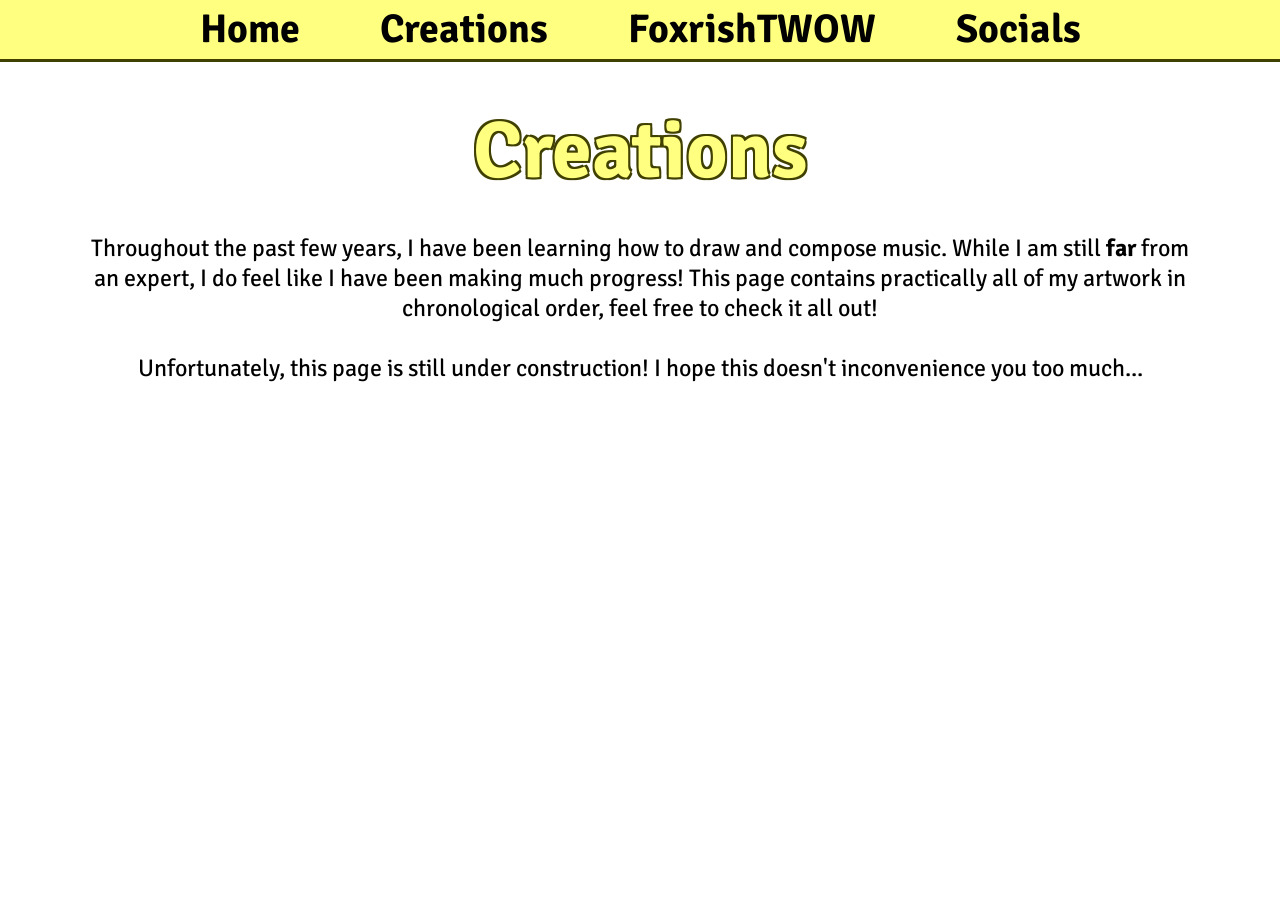
<file: creations.html>
<!DOCTYPE html>
<html lang="en">
  <head>
  
    <title>Creations</title>
    <link rel="icon" type="image/x-icon" href="FoxrishFavicon.png">
    <link href="reset.css" rel="stylesheet" />
    <link href="creationsStyles.css" rel="stylesheet" />
    <style>
    @import url('https://fonts.googleapis.com/css2?family=Signika+Negative:wght@300..700&display=swap');
    </style>
  
  </head>
  <body>
    <header>
      <nav>
        <ul id="navigationList">
          <li><a href="home.html">Home</a></li>
          <li><a href="creations.html">Creations</a></li>
          <li><a href="foxrishtwow.html">FoxrishTWOW</a></li>
          <li><a href="socials.html">Socials</a></li>
        </ul>
      </nav>
    </header>
    <article>
      <h1 id="Title">Creations</h1>
      <p id="preamble">
      Throughout the past few years, I have been learning how to draw and compose music. While I am still <b>far</b> from an expert, I do feel like I have been making much progress! This page contains practically all of my artwork in chronological order, feel free to check it all out!
      <br><br>
      Unfortunately, this page is still under construction! I hope this doesn't inconvenience you too much...</p>
    </article>
  </body>
</html>
</file>
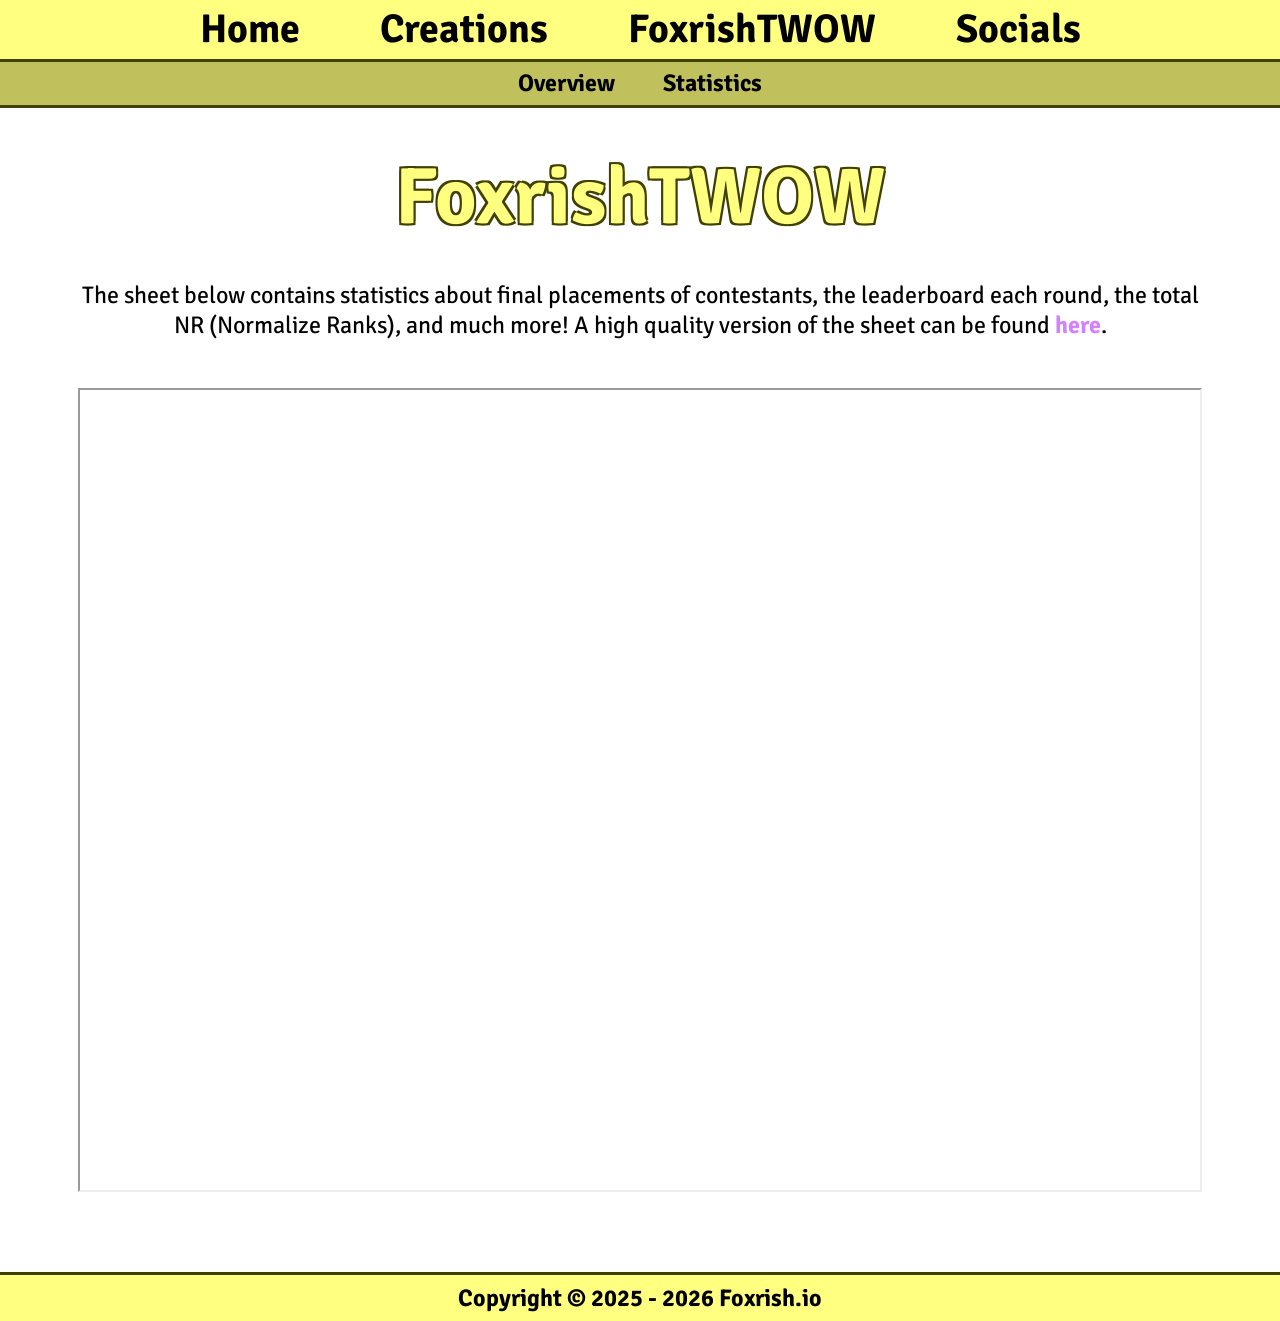
<file: foxrishtwowstatistics.html>
<!DOCTYPE html>
<html lang="en">
  <head>
  
    <title>FoxrishTWOW Statistics</title>
    <link rel="icon" type="image/x-icon" href="FoxrishFavicon.png">
    <link href="reset.css" rel="stylesheet" />
    <link href="foxrishtwowStyles.css" rel="stylesheet" />
    <style>
    @import url('https://fonts.googleapis.com/css2?family=Signika+Negative:wght@300..700&display=swap');
    </style>
  
  </head>
  <body>
    <header>
      <nav>
        <ul id="navigationList">
          <li><a href="home.html">Home</a></li>
          <li><a href="creations.html">Creations</a></li>
          <li><a href="foxrishtwow.html">FoxrishTWOW</a></li>
          <li><a href="socials.html">Socials</a></li>
        </ul>
        <ul id="foxrishSubList">
          <li><a href="foxrishtwow.html">Overview</a></li>
          <li><a href="foxrishtwowstatistics.html">Statistics</a></li>
        </ul>
      </nav>
    </header>
    <article>
      <h1 id="Title">FoxrishTWOW</h1>
      <p id="preamble">
      The sheet below contains statistics about final placements of contestants, the leaderboard each round, the total NR (Normalize Ranks), and much more! A high quality version of the sheet can be found <a href="https://docs.google.com/spreadsheets/d/1C6n2Jmi66lPAwKhqoWowKAFbWuvSfZsjBcW3-9qbSD0/edit?usp=sharing">here</a>.
      </p>
      <iframe src="https://docs.google.com/spreadsheets/d/e/2PACX-1vR8kwEaTjkiewfw1mSd2yTYw0soDJqEkPZMeG5ArYam4uhAHgh0-JHKWCeHnEFc5JNIZObz3ZVfFlIM/pubhtml?widget=true&amp;headers=false"></iframe>
    </article>
    <footer>
      <p>Copyright © 2025 - 2026 Foxrish.io</p>
    </footer>
  </body>
</html>
</file>
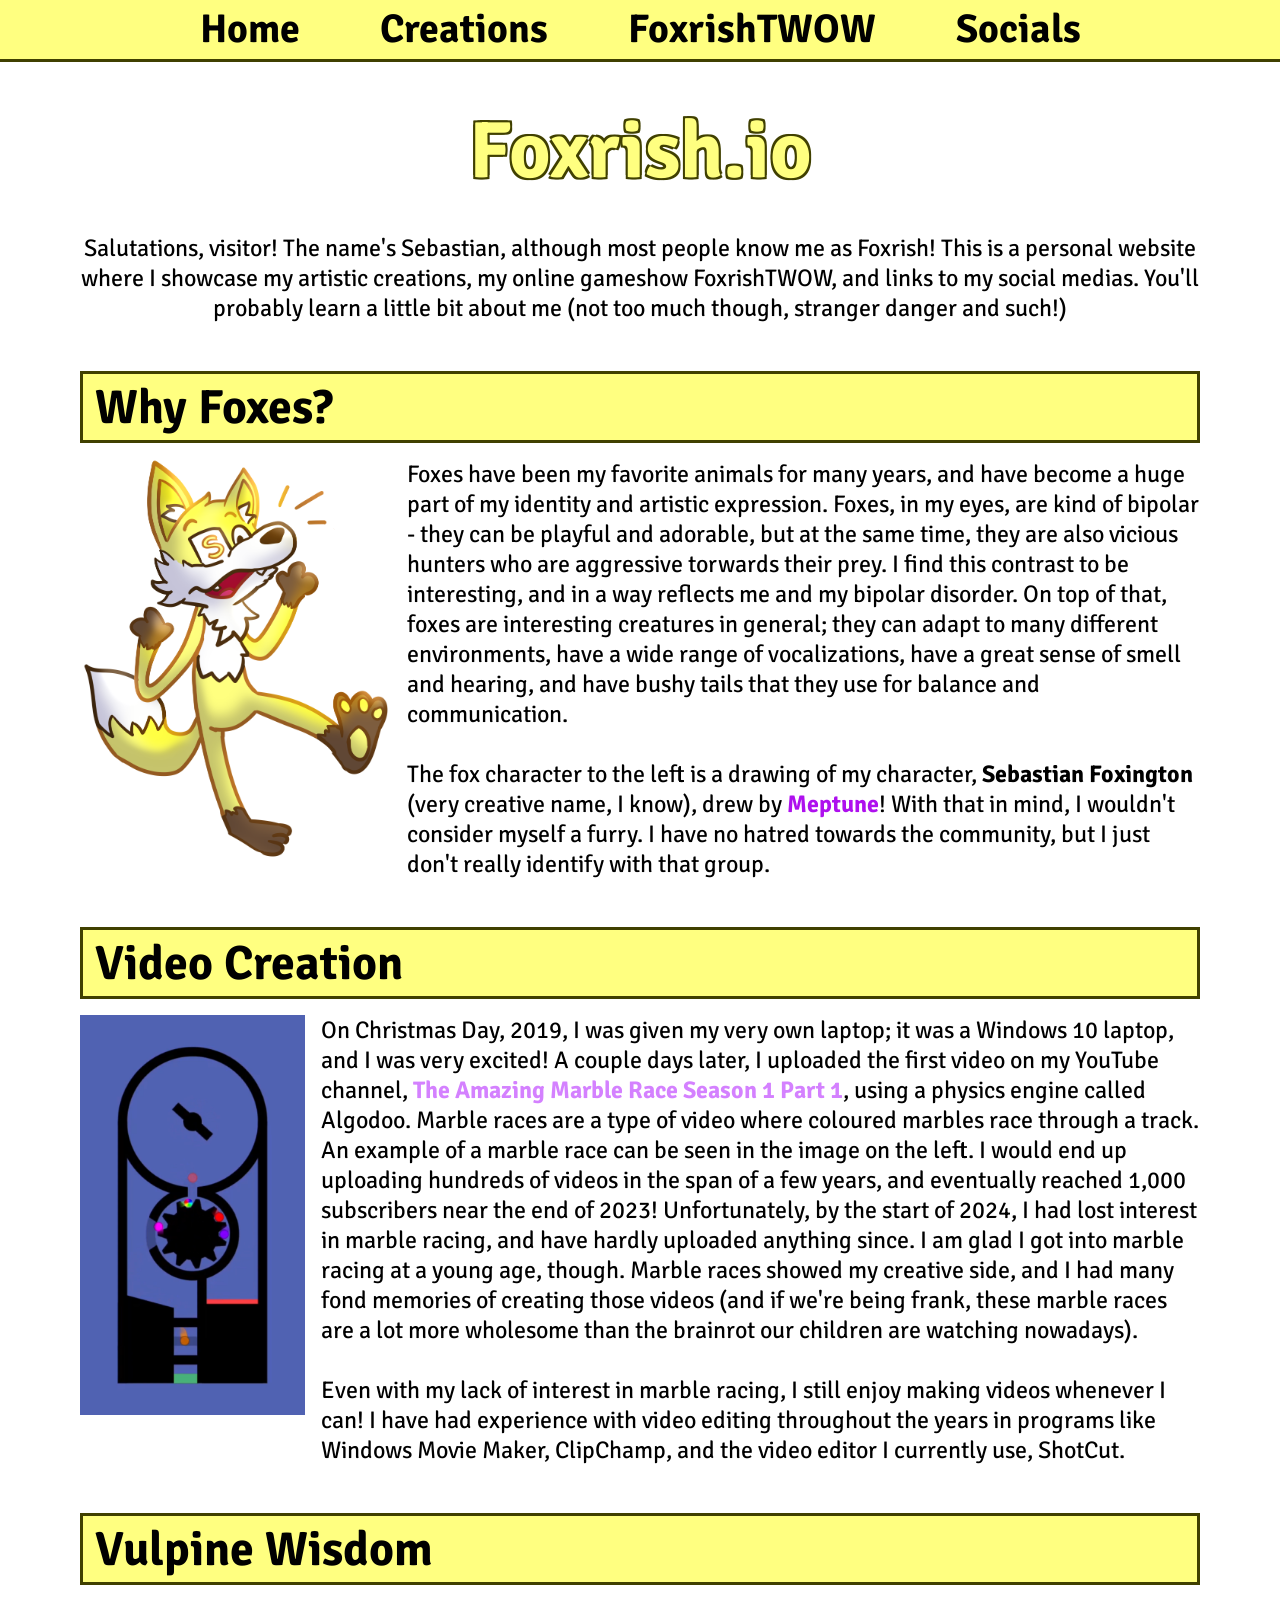
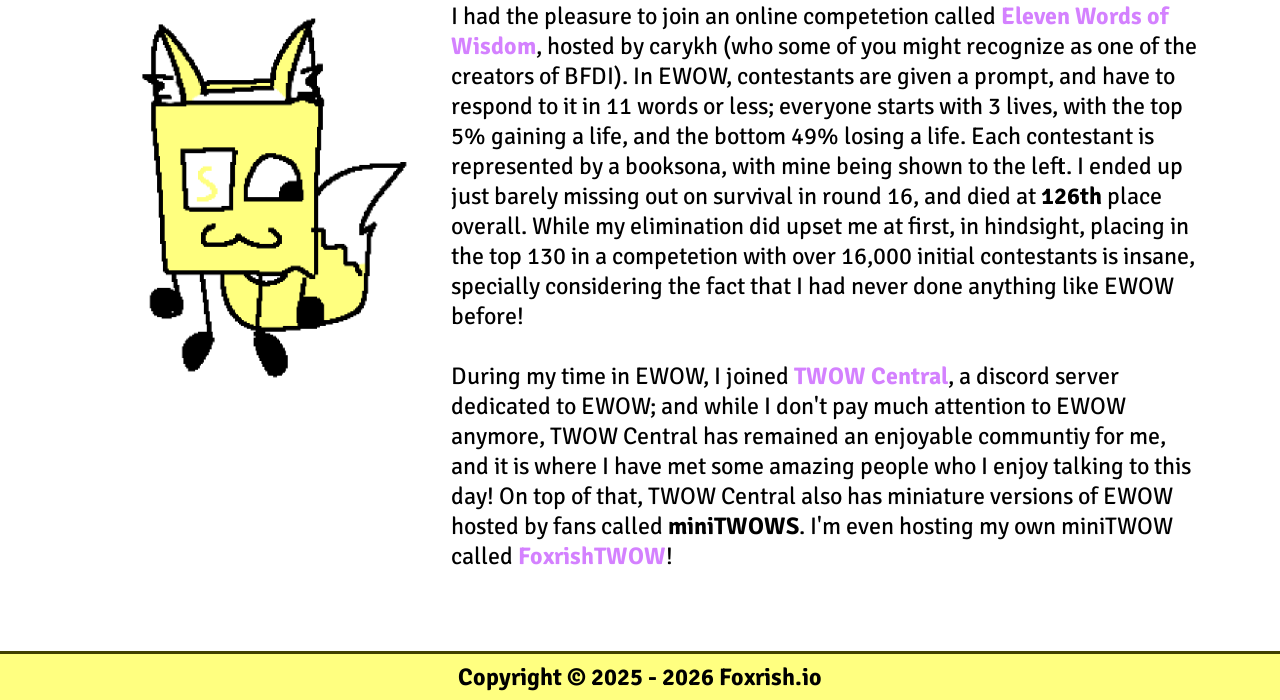
<file: home.html>
<!DOCTYPE html>
<html lang="en">
  <head>
  
    <title>Home</title>
    <link rel="icon" type="image/x-icon" href="FoxrishFavicon.png">
    <link href="reset.css" rel="stylesheet" />
    <link href="homeStyles.css" rel="stylesheet" />
    <style>
    @import url('https://fonts.googleapis.com/css2?family=Signika+Negative:wght@300..700&display=swap');
    </style>
  
  </head>
  <body>
    <header>
      <nav>
        <ul id="navigationList">
          <li><a href="home.html">Home</a></li>
          <li><a href="creations.html">Creations</a></li>
          <li><a href="foxrishtwow.html">FoxrishTWOW</a></li>
          <li><a href="socials.html">Socials</a></li>
        </ul>
      </nav>
    </header>
    <article>
      <h1 id="Title">Foxrish.io</h1>
      <p id="preamble">Salutations, visitor! The name's Sebastian, although most people know me as Foxrish! This is a personal website where I showcase my artistic creations, my
      online gameshow FoxrishTWOW, and links to my social medias. You'll probably learn a little bit about me (not too much though, stranger danger and such!)</p>
      <h2>Why Foxes?</h2>
      <div id="WhyFoxes">
        <img src="SebastianDrawnByMeptune.png" alt="Sebastian Foxington" height="400">
        <p>
        Foxes have been my favorite animals for many years, and have become a huge part of my identity and artistic expression. Foxes, in my eyes, are kind of bipolar - they can be
        playful and adorable, but at the same time, they are also vicious hunters who are aggressive torwards their prey. I find this contrast to be interesting, and in a way reflects
        me and my bipolar disorder. On top of that, foxes are interesting creatures in general; they can adapt to many different environments, have a wide range of vocalizations, have
        a great sense of smell and hearing, and have bushy tails that they use for balance and communication.
        <br><br>
        The fox character to the left is a drawing of my character, <b>Sebastian Foxington</b> (very creative name, I know), drew by <b id="Meptune">Meptune</b>! With that in mind, I wouldn't consider
        myself a furry. I have no hatred towards the community, but I just don't really identify with that group.
        </p>
      </div>
      <h2>Video Creation</h2>
      <div id="VideoMaking">
        <img src="MarbleRace.png" alt="Marble Race" height="400">
        <p>
          On Christmas Day, 2019, I was given my very own laptop; it was a Windows 10 laptop, and I was very excited! A couple days later, I uploaded the first video on my YouTube
          channel, <a href="https://youtu.be/Y4kM66IUJmY?si=ed69VyAlsYOiupWb" target="_blank">The Amazing Marble Race Season 1 Part 1</a>, using a physics engine called Algodoo. Marble
          races are a type of video where coloured marbles race through a track. An example of a marble race can be seen in the image on the left. I would end up uploading hundreds of
          videos in the span of a few years, and eventually reached 1,000 subscribers near the end of 2023! Unfortunately, by the start of 2024, I had lost interest in marble racing,
          and have hardly uploaded anything since. I am glad I got into marble racing at a young age, though. Marble races showed my creative side, and I had many fond memories of
          creating those videos (and if we're being frank, these marble races are a lot more wholesome than the brainrot our children are watching nowadays).
          <br><br>
          Even with my lack of interest in marble racing, I still enjoy making videos whenever I can! I have had experience with video editing throughout the years in programs like
          Windows Movie Maker, ClipChamp, and the video editor I currently use, ShotCut.
        </p>
      </div>
      <h2>Vulpine Wisdom</h2>
      <div id="VulpineWisdom">
        <img src="Booksona.png" alt="Booksona" height="400">
        <p>
        I had the pleasure to join an online competetion called <a href="https://youtube.com/playlist?list=PLxU43MIwh8i-AK6pTCho1F-xtH-_AJmr1&si=TGm9iHuSLxzSPeTS" target="_blank">
        Eleven Words of Wisdom</a>, hosted by carykh (who some of you might recognize as one of the creators of BFDI). In EWOW, contestants are given a prompt, and have to respond to
        it in 11 words or less; everyone starts with 3 lives, with the top 5% gaining a life, and the bottom 49% losing a life. Each contestant is represented by a booksona, with mine
        being shown to the left. I ended up just barely missing out on survival in round 16, and died at <b>126th</b> place overall. While my elimination did upset me at first, in
        hindsight, placing in the top 130 in a competetion with over 16,000 initial contestants is insane, specially considering the fact that I had never done anything like EWOW
        before!
        <br><br>
        During my time in EWOW, I joined <a href="https://discord.gg/xV4P56Ww2V" target="_blank">TWOW
        Central</a>, a discord server dedicated to EWOW; and while I don't pay much attention to EWOW anymore, TWOW Central has remained an enjoyable communtiy for me, and it is where
        I have met some amazing people who I enjoy talking to this day! On top of that, TWOW Central also has miniature versions of EWOW hosted by fans called <b>miniTWOWS</b>. I'm
        even hosting my own miniTWOW called <a href="Foxrishtwow.html">FoxrishTWOW</a>!
        </p>
      </div>
    </article>
    <footer>
      <p>Copyright © 2025 - 2026 Foxrish.io</p>
    </footer>
  </body>
</html>
</file>
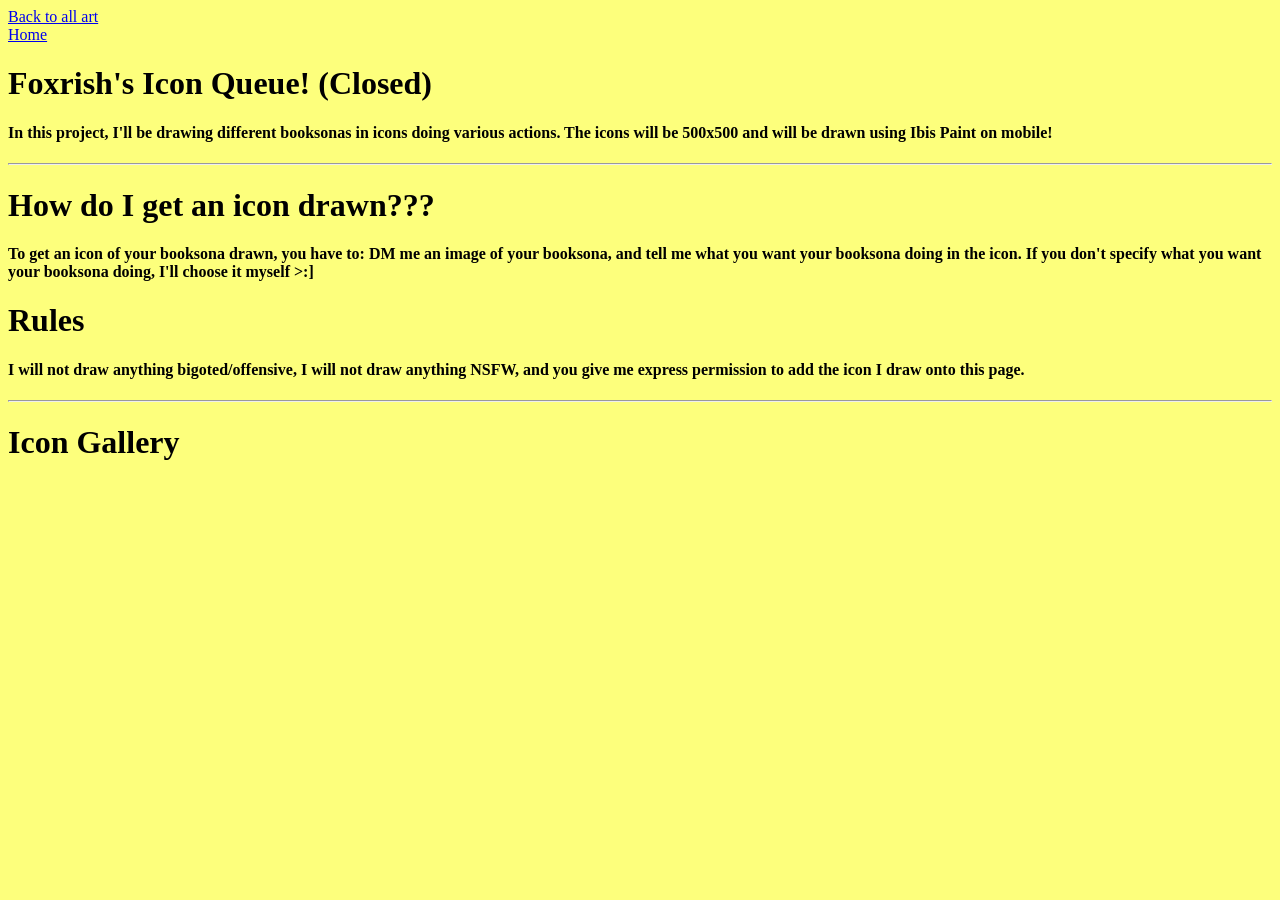
<file: QueueInfo.html>
<!DOCTYPE html>
<html>
  <head>
    <title>Queue</title>
  </head>
  <body style="background-color: #fdff7c; font-family: 'Arial Black';">
    <a href="Artwork.html">Back to all art<a/>
    <br>
    <a href="index.html">Home<a/>
    <h1>Foxrish's Icon Queue! (Closed)</h1>
    <h4>In this project, I'll be drawing different booksonas in icons doing various actions. The icons will be 500x500 and will be drawn using Ibis Paint on mobile!</h4>
    <hr>
    <h1>How do I get an icon drawn???</h1>
    <h4>To get an icon of your booksona drawn, you have to: DM me an image of your booksona, and tell me what you want your booksona doing in the icon. If you don't specify what you want your booksona doing, I'll choose it myself >:]</h4>
    <h1>Rules</h1>
    <h4>I will not draw anything bigoted/offensive, I will not draw anything NSFW, and you give me express permission to add the icon I draw onto this page.</h4>
    <hr>
    <h1>Icon Gallery</h1>
  </body>
</html>
</file>
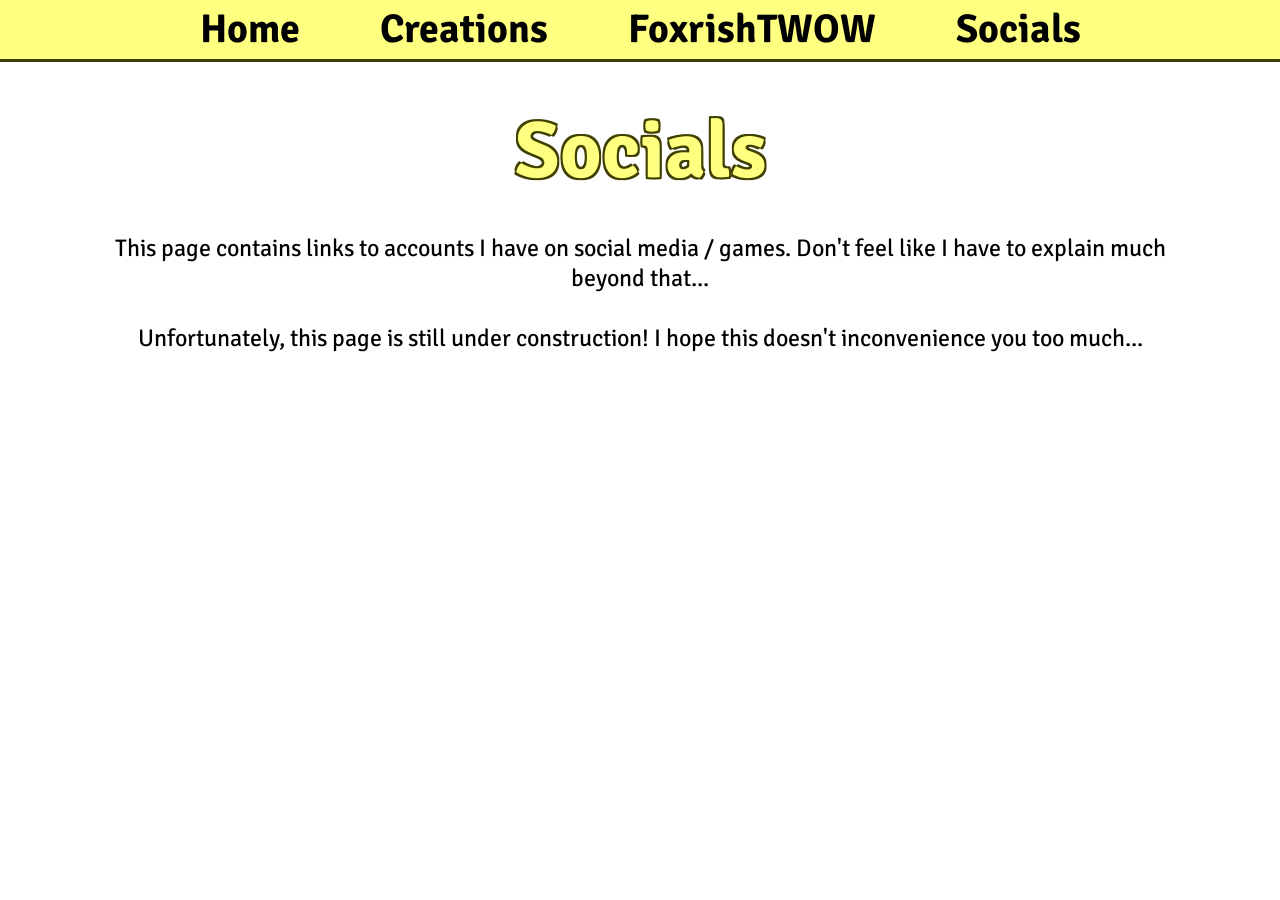
<file: socials.html>
<!DOCTYPE html>
<html lang="en">
  <head>
  
    <title>Socials</title>
    <link rel="icon" type="image/x-icon" href="FoxrishFavicon.png">
    <link href="reset.css" rel="stylesheet" />
    <link href="socialsStyles.css" rel="stylesheet" />
    <style>
    @import url('https://fonts.googleapis.com/css2?family=Signika+Negative:wght@300..700&display=swap');
    </style>
  
  </head>
  <body>
    <header>
      <nav>
        <ul id="navigationList">
          <li><a href="home.html">Home</a></li>
          <li><a href="creations.html">Creations</a></li>
          <li><a href="foxrishtwow.html">FoxrishTWOW</a></li>
          <li><a href="socials.html">Socials</a></li>
        </ul>
      </nav>
    </header>
    <article>
      <h1 id="Title">Socials</h1>
      <p id="preamble">
      This page contains links to accounts I have on social media / games. Don't feel like I have to explain much beyond that...
      <br><br>
      Unfortunately, this page is still under construction! I hope this doesn't inconvenience you too much...</p>
    </article>
  </body>
</html>
</file>
<file: creationsStyles.css>
@charset "utf-8";

/* General styles */

body {
	font-family: 'Signika Negative', sans-serif;
}

p {
	font-size: 1.5em;
	line-height: 1.25em;
}

h2 {
	padding-left: 0.25em;
	display: flex;
	align-items: center;
	font-size: 3em;
	background-color: rgb(255, 255, 128);
	height: 1.5em;
	border: 0.075em solid rgb(64, 64, 0);
}

/* Navigation list styles */

ul#navigationList {
	background-color: rgb(255, 255, 128);
	color: rgb(0, 0, 0);
	display: flex;
	flex-wrap: wrap;
	justify-content: center;
	align-items: center;
	font-size: 2.5em;
	font-weight: bold;
	border-bottom: 0.075em solid rgb(64, 64, 0);
}

ul#navigationList li {
	padding: 0.5em 1em;
	background-color: rgb(255, 255, 128);
}

ul#navigationList li:hover {
	background-color: rgb(192, 192, 92);
	text-decoration: underline;
}

/* Preamble styles */

h1#Title {
	font-size: 5em;
	text-align: center;
	font-weight: bold;
	color: rgb(255, 255, 128);
	text-shadow: 0.025em 0.025em rgb(64, 64, 0), -0.025em 0.025em rgb(64, 64, 0), 0.025em -0.025em rgb(64, 64, 0), -0.025em -0.025em rgb(64, 64, 0);
}

p#preamble {
	text-align: center;
	padding-top: 3em;
	padding-bottom: 2em;
}

/* Articles styles */

article {
	padding: 5em;
	display: flex;
	flex-direction: column;
	justify-content: center;
}

article a {
	color: rgb(212, 129, 255);
	font-weight: bold;
}

article a:hover {
	text-decoration: underline;
}

/* Footer styles */

footer {
	background-color: rgb(255, 255, 128);
	color: rgb(0, 0, 0);
	text-align: center;
	padding: 0.5em;
	font-size: 1em;
	border-top: 0.2em solid rgb(64, 64, 0);
}
</file>
<file: foxrishtwowStyles.css>
@charset "utf-8";

/* General styles */

body {
	font-family: 'Signika Negative', sans-serif;
}

p {
	font-size: 1.5em;
	line-height: 1.25em;
	align-self: center;
}

h2 {
	padding-left: 0.25em;
	display: flex;
	align-items: center;
	font-size: 3em;
	background-color: rgb(255, 255, 128);
	height: 1.5em;
	width: 100%;
	border: 0.075em solid rgb(64, 64, 0);
}

/* Navigation list styles */

ul#navigationList {
	background-color: rgb(255, 255, 128);
	color: rgb(0, 0, 0);
	display: flex;
	flex-wrap: wrap;
	justify-content: center;
	align-items: center;
	font-size: 2.5em;
	font-weight: bold;
	border-bottom: 0.075em solid rgb(64, 64, 0);
}

ul#navigationList li {
	padding: 0.5em 1em;
	background-color: rgb(255, 255, 128);
}

ul#navigationList li:hover {
	background-color: rgb(192, 192, 92);
	text-decoration: underline;
}

ul#foxrishSubList {
	background-color: rgb(192, 192, 92);
	color: rgb(0, 0, 0);
	display: flex;
	flex-wrap: wrap;
	justify-content: center;
	align-items: center;
	font-size: 1.5em;
	font-weight: bold;
	border-bottom: 0.125em solid rgb(64, 64, 0);
}

ul#foxrishSubList li {
	padding: 0.5em 1em;
	background-color: rgb(192, 192, 92);
}

ul#foxrishSubList li:hover {
	background-color: rgb(128, 128, 0);
	text-decoration: underline;
}

/* Preamble styles */

h1#Title {
	font-size: 5em;
	text-align: center;
	font-weight: bold;
	color: rgb(255, 255, 128);
	text-shadow: 0.025em 0.025em rgb(64, 64, 0), -0.025em 0.025em rgb(64, 64, 0), 0.025em -0.025em rgb(64, 64, 0), -0.025em -0.025em rgb(64, 64, 0);
}

p#preamble {
	text-align: center;
	padding-top: 3em;
	padding-bottom: 2em;
}

/* Articles styles */

article {
	padding: 5em;
	display: flex;
	flex-direction: column;
	justify-content: center;
}

article a {
	color: rgb(212, 129, 255);
	font-weight: bold;
}

article a:hover {
	text-decoration: underline;
}

div#mainPage {
	display: flex;
	flex-direction: row-reverse;
}

div#twowMechanics {
	margin-bottom: 2em;
}

div#searchContestants {
	border: 0.2em solid rgb(64, 64, 0);
	background-color: rgb(255, 255, 128);
	padding: 1em;
	width: 22em;
	margin-right: 2em;
}

input#searchBar {
	padding: 0.5em;
	font-size: 1em;
	border: 0.15em solid rgb(0, 0, 0);
	font-family: 'Signika Negative', sans-serif;
	width: 15em;
	align-self: center;
}

ul#contestantList {
	padding-top: 0.5em;
	font-size: 1.5em;
	line-height: 1.5em;
	font-weight: bold;
}

ul#contestantList img {
	width: 1em;
	height: 1em;
	margin-right: 0.2em;
	vertical-align: middle;
}

table {
	border: 0.2em solid rgb(64, 64, 0);
	background-color: rgb(255, 255, 128);
	border-collapse: collapse;
	margin-top: 1.5em;
	margin-left: auto;
	margin-right: auto;
}

td#side {
	font-weight: bold;
	background-color: rgb(255, 255, 128);
	border-right: 0.2em solid rgb(64, 64, 0);
	white-space: nowrap;
}

th#head {
	border-bottom: 0.2em solid rgb(64, 64, 0);
}

td:not(#side) {
	background-color: rgb(255, 255, 255);
}

td, th {
	text-align: center;
	padding: 1em;
}

ul#featureList {
	display: flex;
	gap: 1em;
	margin-top: 1em;
	list-style-image: url("ListsIcon.png");
	list-style-position: inside;
	font-size: 1.5em;
}

#ListHeading {
	font-weight: bold;
}

iframe {
	height: 50em;
	width: 100%;
	align-self: center;
}

/* Footer styles */

footer {
	background-color: rgb(255, 255, 128);
	color: rgb(0, 0, 0);
	text-align: center;
	padding: 0.5em;
	font-size: 1em;
	border-top: 0.2em solid rgb(64, 64, 0);
	font-weight: bold;
}
</file>
<file: homeStyles.css>
@charset "utf-8";

/* General styles */

body {
	font-family: 'Signika Negative', sans-serif;
}

p {
	font-size: 1.5em;
	line-height: 1.25em;
}

h2 {
	padding-left: 0.25em;
	display: flex;
	align-items: center;
	font-size: 3em;
	background-color: rgb(255, 255, 128);
	height: 1.5em;
	border: 0.075em solid rgb(64, 64, 0);
}

/* Navigation list styles */

ul#navigationList {
	background-color: rgb(255, 255, 128);
	color: rgb(0, 0, 0);
	display: flex;
	flex-wrap: wrap;
	justify-content: center;
	align-items: center;
	font-size: 2.5em;
	font-weight: bold;
	border-bottom: 0.075em solid rgb(64, 64, 0);
}

ul#navigationList li {
	padding: 0.5em 1em;
	background-color: rgb(255, 255, 128);
}

ul#navigationList li:hover {
	background-color: rgb(192, 192, 92);
	text-decoration: underline;
}

/* Preamble styles */

h1#Title {
	font-size: 5em;
	text-align: center;
	font-weight: bold;
	color: rgb(255, 255, 128);
	text-shadow: 0.025em 0.025em rgb(64, 64, 0), -0.025em 0.025em rgb(64, 64, 0), 0.025em -0.025em rgb(64, 64, 0), -0.025em -0.025em rgb(64, 64, 0);
}

p#preamble {
	text-align: center;
	padding-top: 3em;
	padding-bottom: 2em;
}

/* Articles styles */

article {
	padding: 5em;
	display: flex;
	flex-direction: column;
	justify-content: center;
}

article a {
	color: rgb(212, 129, 255);
	font-weight: bold;
}

article a:hover {
	text-decoration: underline;
}

b#Meptune {
	color: rgb(174, 16, 238);
}

div#WhyFoxes, div#VideoMaking {
	padding-bottom: 3em;
	padding-top: 1em;
	display: flex;
}

div#VulpineWisdom {
	padding-top: 1em;
	display: flex;
}

div img {
	float: left;
	padding-right: 1em;
}

/* Footer styles */

footer {
	background-color: rgb(255, 255, 128);
	color: rgb(0, 0, 0);
	text-align: center;
	padding: 0.5em;
	font-size: 1em;
	border-top: 0.2em solid rgb(64, 64, 0);
	font-weight: bold;
}
</file>
<file: socialsStyles.css>
@charset "utf-8";

/* General styles */

body {
	font-family: 'Signika Negative', sans-serif;
}

p {
	font-size: 1.5em;
	line-height: 1.25em;
}

h2 {
	padding-left: 0.25em;
	display: flex;
	align-items: center;
	font-size: 3em;
	background-color: rgb(255, 255, 128);
	height: 1.5em;
	border: 0.075em solid rgb(64, 64, 0);
}

/* Navigation list styles */

ul#navigationList {
	background-color: rgb(255, 255, 128);
	color: rgb(0, 0, 0);
	display: flex;
	flex-wrap: wrap;
	justify-content: center;
	align-items: center;
	font-size: 2.5em;
	font-weight: bold;
	border-bottom: 0.075em solid rgb(64, 64, 0);
}

ul#navigationList li {
	padding: 0.5em 1em;
	background-color: rgb(255, 255, 128);
}

ul#navigationList li:hover {
	background-color: rgb(192, 192, 92);
	text-decoration: underline;
}

/* Preamble styles */

h1#Title {
	font-size: 5em;
	text-align: center;
	font-weight: bold;
	color: rgb(255, 255, 128);
	text-shadow: 0.025em 0.025em rgb(64, 64, 0), -0.025em 0.025em rgb(64, 64, 0), 0.025em -0.025em rgb(64, 64, 0), -0.025em -0.025em rgb(64, 64, 0);
}

p#preamble {
	text-align: center;
	padding-top: 3em;
	padding-bottom: 2em;
}

/* Articles styles */

article {
	padding: 5em;
	display: flex;
	flex-direction: column;
	justify-content: center;
}

article a {
	color: rgb(212, 129, 255);
	font-weight: bold;
}

article a:hover {
	text-decoration: underline;
}

/* Footer styles */

footer {
	background-color: rgb(255, 255, 128);
	color: rgb(0, 0, 0);
	text-align: center;
	padding: 0.5em;
	font-size: 1em;
	border-top: 0.2em solid rgb(64, 64, 0);
}
</file>
